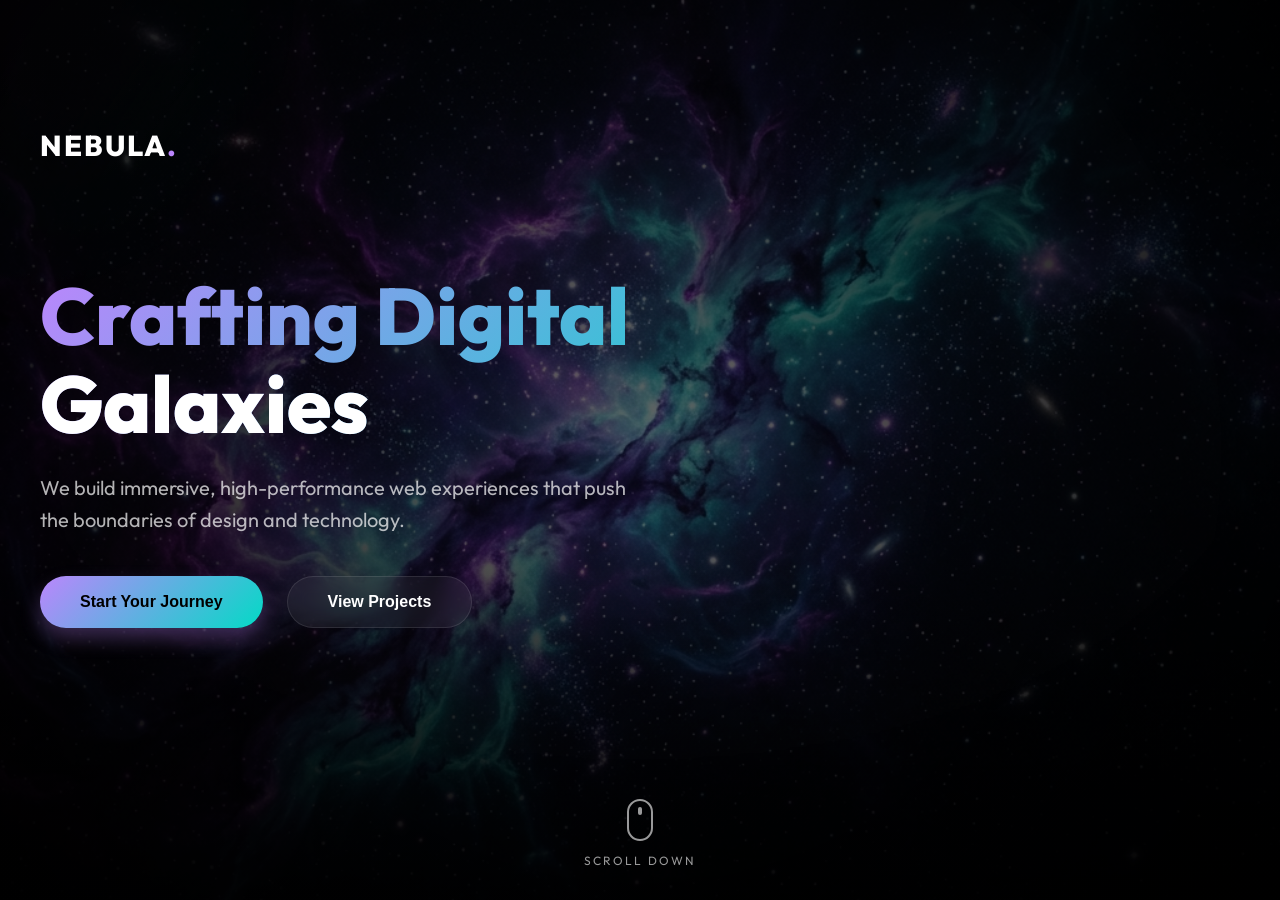
<file: one-section-landing/index.html>
<!DOCTYPE html>
<html lang="en">
<head>
    <meta charset="UTF-8">
    <meta name="viewport" content="width=device-width, initial-scale=1.0">
    <meta name="description" content="Nebula Creative - Crafting immersive digital experiences that span the universe.">
    <title>Nebula Creative | Crafting Digital Galaxies</title>
    <link rel="stylesheet" href="style.css">
    <link rel="preconnect" href="https://fonts.googleapis.com">
    <link rel="preconnect" href="https://fonts.gstatic.com" crossorigin>
    <link href="https://fonts.googleapis.com/css2?family=Outfit:wght@300;400;600;800&display=swap" rel="stylesheet">
</head>
<body>
    <div class="cursor-glow"></div>
    <section class="hero">
        <div class="overlay"></div>
        <div class="container">
            <nav id="navbar">
                <div class="logo">NEBULA<span>.</span></div>
            </nav>
            <div class="hero-content">
                <h1 class="reveal-text">Crafting Digital <span>Galaxies</span></h1>
                <p class="reveal-text-slow">We build immersive, high-performance web experiences that push the boundaries of design and technology.</p>
                <div class="cta-wrapper">
                    <button id="cta-btn" class="primary-btn">Start Your Journey</button>
                    <button class="secondary-btn">View Projects</button>
                </div>
            </div>
        </div>
        
        <div class="scroll-indicator">
            <div class="mouse">
                <div class="wheel"></div>
            </div>
            <span>Scroll Down</span>
        </div>
    </section>

    <script src="script.js"></script>
</body>
</html>
</file>
<file: one-section-landing/style.css>
:root {
    --bg-dark: #050505;
    --primary: #bb86fc;
    --secondary: #03dac6;
    --accent: linear-gradient(135deg, #bb86fc 0%, #03dac6 100%);
    --text-main: #ffffff;
    --text-dim: rgba(255, 255, 255, 0.7);
    --glass: rgba(255, 255, 255, 0.05);
    --glass-border: rgba(255, 255, 255, 0.1);
    --font-main: 'Outfit', sans-serif;
}

* {
    margin: 0;
    padding: 0;
    box-sizing: border-box;
}

body {
    background-color: var(--bg-dark);
    color: var(--text-main);
    font-family: var(--font-main);
    overflow: hidden; /* Single section layout */
    line-height: 1.6;
}

/* Custom Cursor Effect */
.cursor-glow {
    position: fixed;
    width: 600px;
    height: 600px;
    background: radial-gradient(circle, rgba(187, 134, 252, 0.15) 0%, rgba(3, 218, 198, 0.05) 50%, transparent 70%);
    border-radius: 50%;
    pointer-events: none;
    transform: translate(-50%, -50%);
    z-index: 1;
    transition: transform 0.1s ease-out;
}

.hero {
    position: relative;
    width: 100%;
    height: 100vh;
    display: flex;
    align-items: center;
    justify-content: center;
    padding: 2rem;
    overflow: hidden;
}

.hero::before {
    content: '';
    position: absolute;
    top: 0;
    left: 0;
    width: 100%;
    height: 100%;
    background-image: url('bg.png');
    background-size: cover;
    background-position: center;
    background-repeat: no-repeat;
    opacity: 0.4; /* Reduced opacity */
    z-index: 1;
}

.overlay {
    position: absolute;
    top: 0;
    left: 0;
    width: 100%;
    height: 100%;
    background: radial-gradient(circle at center, transparent 0%, rgba(0,0,0,0.9) 100%),
                linear-gradient(to bottom, transparent 60%, rgba(0,0,0,0.8) 100%);
    z-index: 2;
}

.container {
    position: relative;
    z-index: 3;
    max-width: 1200px;
    width: 100%;
}

nav {
    position: absolute;
    top: -150px; /* Offset to center relative to content */
    width: 100%;
    display: flex;
    justify-content: space-between;
    align-items: center;
}

.logo {
    font-size: 1.8rem;
    font-weight: 800;
    letter-spacing: 2px;
}

.logo span {
    color: var(--primary);
}

.hero-content {
    max-width: 800px;
}

h1 {
    font-size: 5rem;
    font-weight: 800;
    line-height: 1.1;
    margin-bottom: 1.5rem;
    background: var(--accent);
    -webkit-background-clip: text;
    -webkit-text-fill-color: transparent;
}

h1 span {
    display: block;
    color: var(--text-main);
    -webkit-text-fill-color: var(--text-main);
}

p {
    font-size: 1.25rem;
    color: var(--text-dim);
    margin-bottom: 2.5rem;
    max-width: 600px;
}

/* Glassmorphism Buttons */
.cta-wrapper {
    display: flex;
    gap: 1.5rem;
}

.primary-btn {
    padding: 1rem 2.5rem;
    font-size: 1rem;
    font-weight: 600;
    border: none;
    border-radius: 50px;
    background: var(--accent);
    color: #000;
    cursor: pointer;
    transition: all 0.3s ease;
    box-shadow: 0 10px 20px rgba(187, 134, 252, 0.3);
}

.primary-btn:hover {
    transform: translateY(-5px);
    box-shadow: 0 15px 30px rgba(187, 134, 252, 0.5);
}

.secondary-btn {
    padding: 1rem 2.5rem;
    font-size: 1rem;
    font-weight: 600;
    border: 1px solid var(--glass-border);
    border-radius: 50px;
    background: var(--glass);
    color: #fff;
    backdrop-filter: blur(10px);
    cursor: pointer;
    transition: all 0.3s ease;
}

.secondary-btn:hover {
    background: rgba(255, 255, 255, 0.1);
    border-color: rgba(255, 255, 255, 0.3);
}

/* Animations */
@keyframes fadeInUp {
    from {
        opacity: 0;
        transform: translateY(30px);
    }
    to {
        opacity: 1;
        transform: translateY(0);
    }
}

.reveal-text {
    animation: fadeInUp 1s cubic-bezier(0.23, 1, 0.32, 1) forwards;
}

.reveal-text-slow {
    opacity: 0;
    animation: fadeInUp 1s cubic-bezier(0.23, 1, 0.32, 1) 0.3s forwards;
}

.cta-wrapper {
    opacity: 0;
    animation: fadeInUp 1s cubic-bezier(0.23, 1, 0.32, 1) 0.6s forwards;
}

/* Scroll Indicator */
.scroll-indicator {
    position: absolute;
    bottom: 30px;
    left: 50%;
    transform: translateX(-50%);
    display: flex;
    flex-direction: column;
    align-items: center;
    gap: 10px;
    z-index: 3;
    opacity: 0.6;
}

.mouse {
    width: 26px;
    height: 42px;
    border: 2px solid #fff;
    border-radius: 20px;
    position: relative;
}

.wheel {
    width: 4px;
    height: 8px;
    background: #fff;
    border-radius: 2px;
    position: absolute;
    top: 6px;
    left: 50%;
    transform: translateX(-50%);
    animation: scroll 2s infinite;
}

@keyframes scroll {
    0% { transform: translate(-50%, 0); opacity: 1; }
    100% { transform: translate(-50%, 20px); opacity: 0; }
}

.scroll-indicator span {
    font-size: 0.75rem;
    text-transform: uppercase;
    letter-spacing: 2px;
}

/* Responsive Design */
@media (max-width: 768px) {
    h1 {
        font-size: 3rem;
    }
    
    p {
        font-size: 1rem;
    }
    
    .cta-wrapper {
        flex-direction: column;
    }
    
    .primary-btn, .secondary-btn {
        width: 100%;
        text-align: center;
    }
}
</file>
